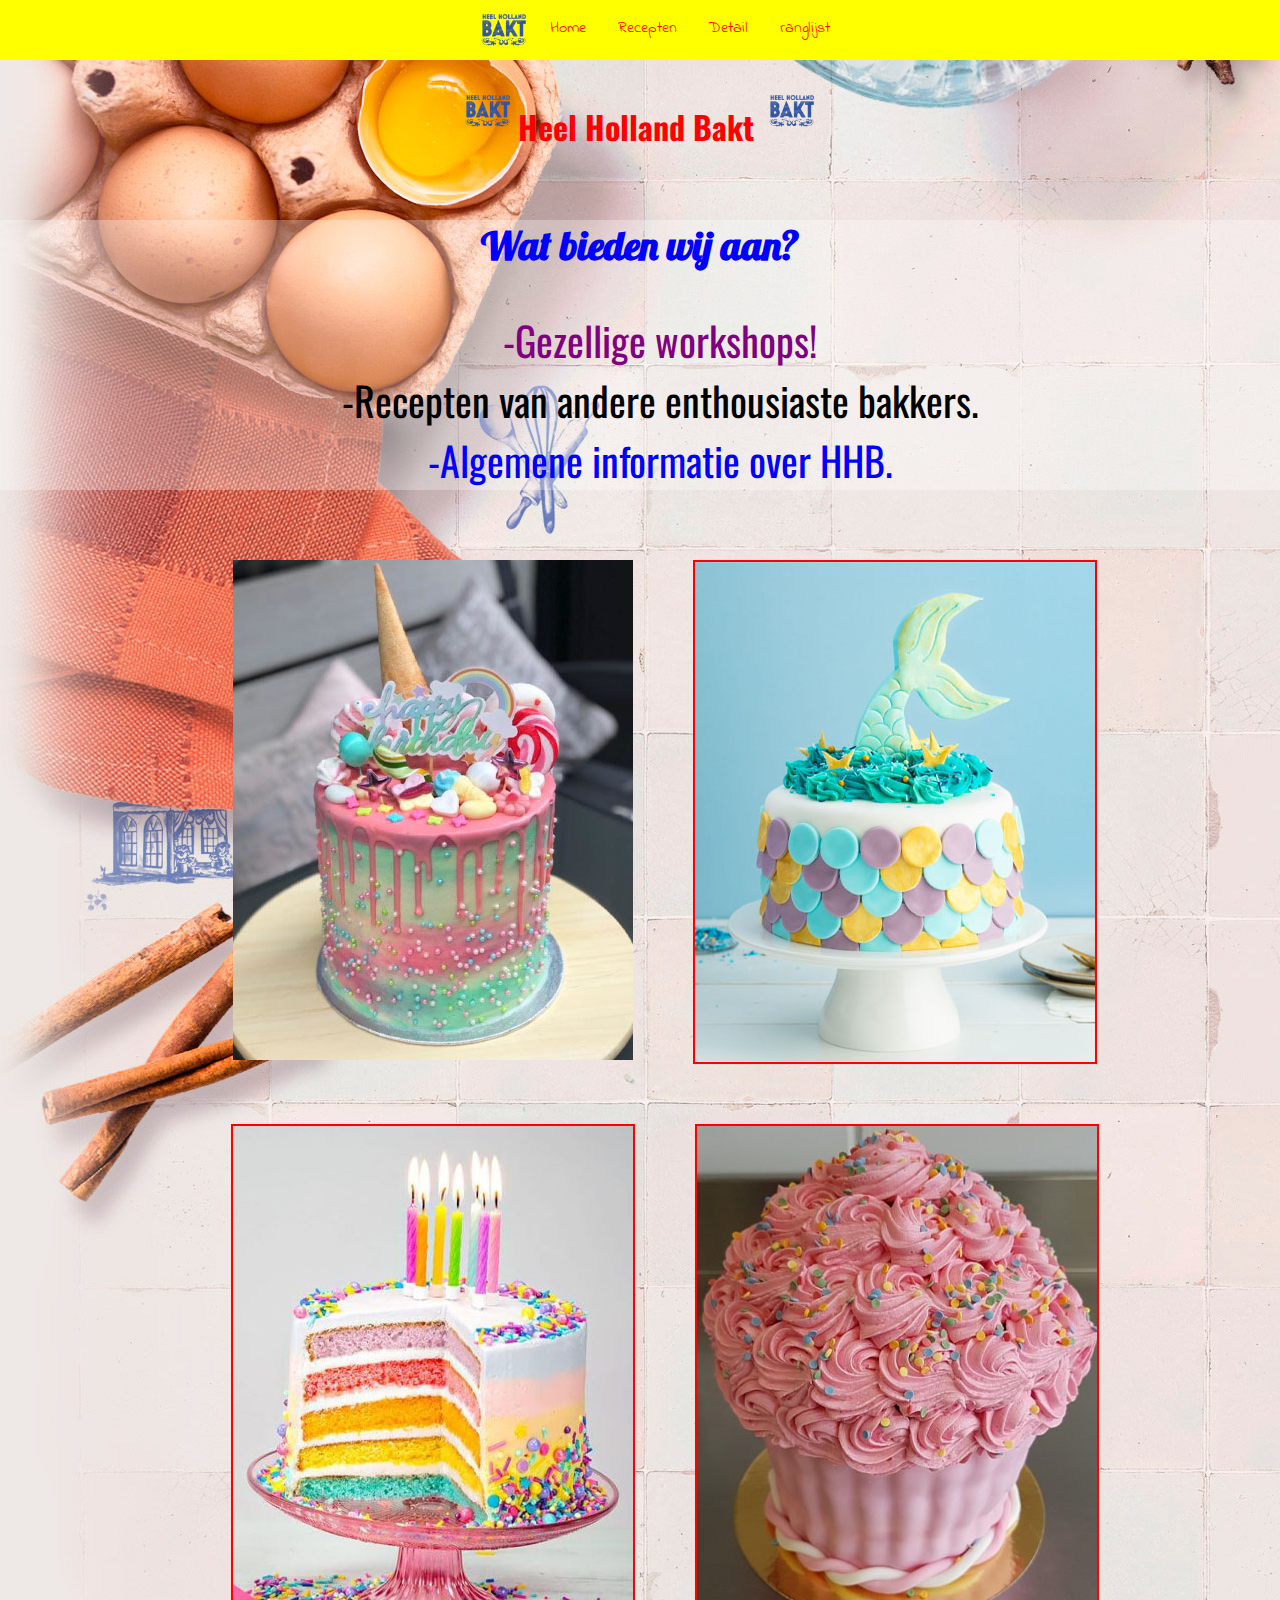
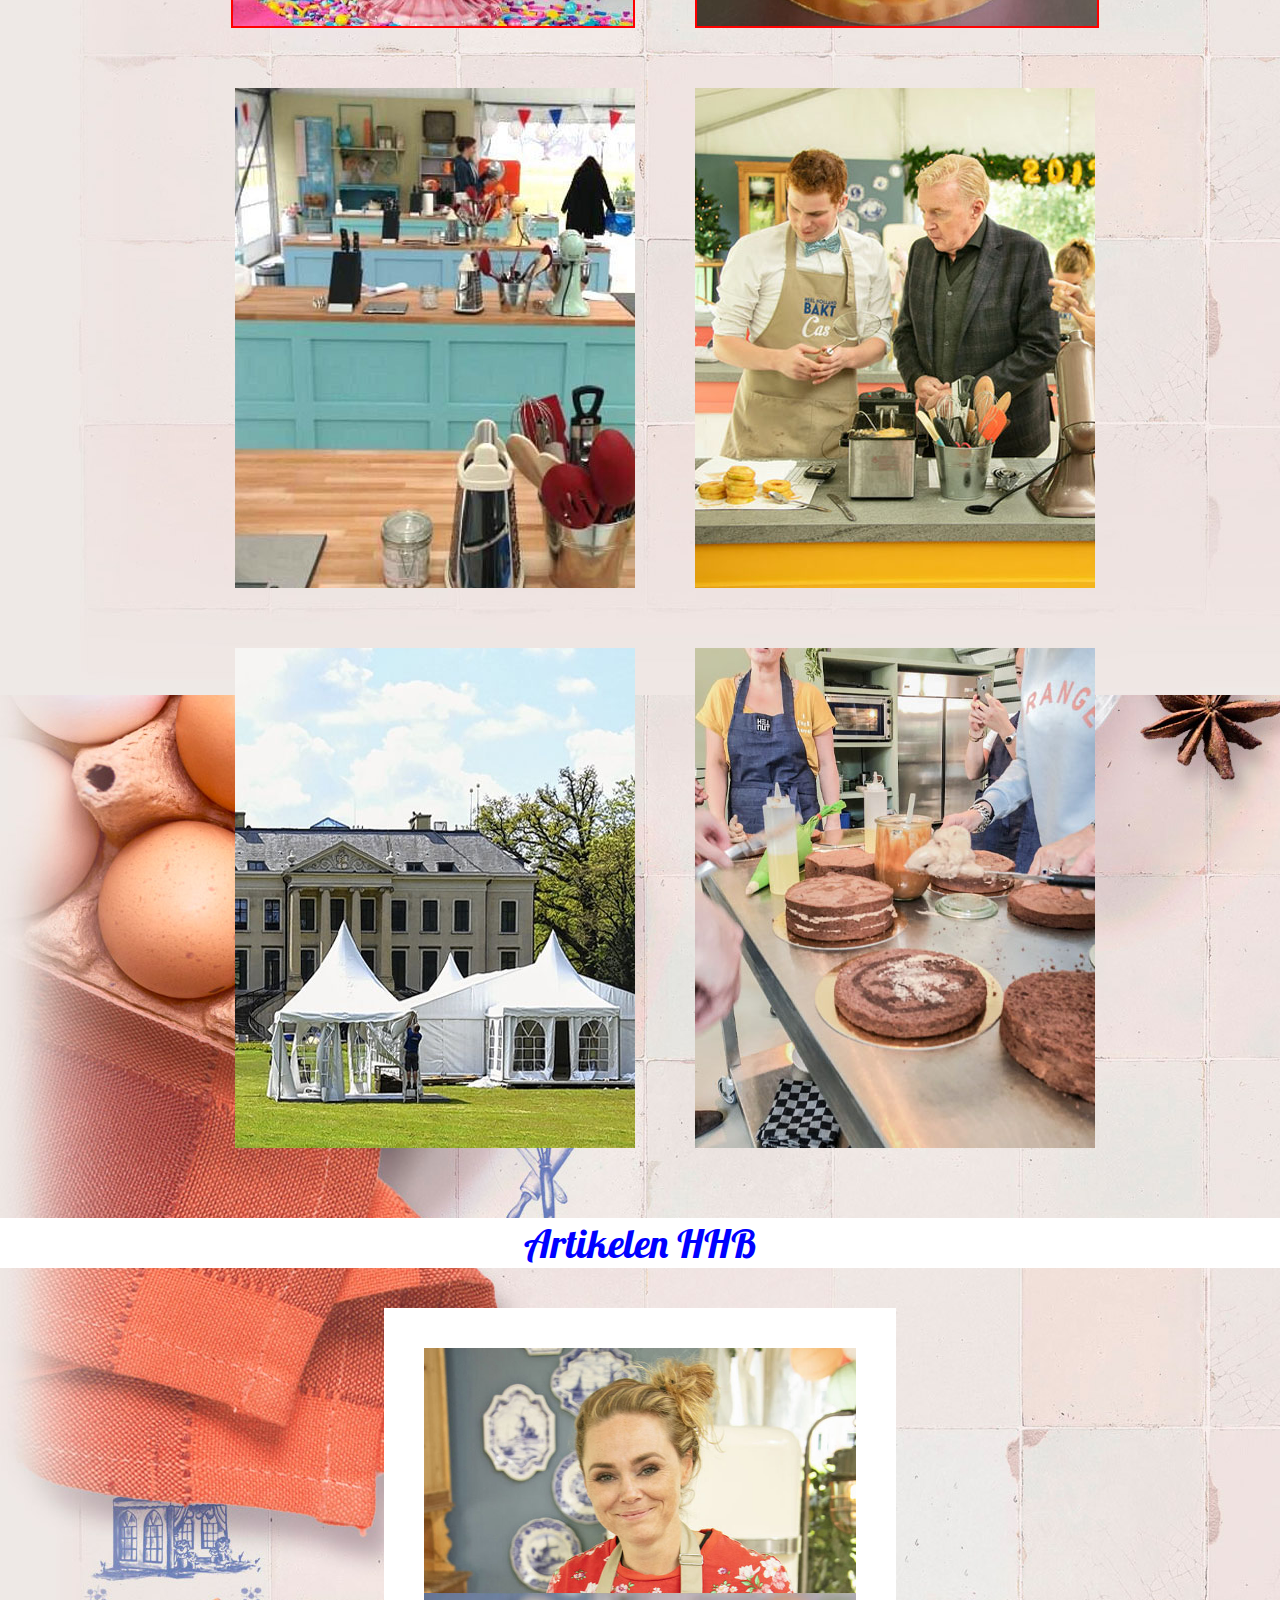
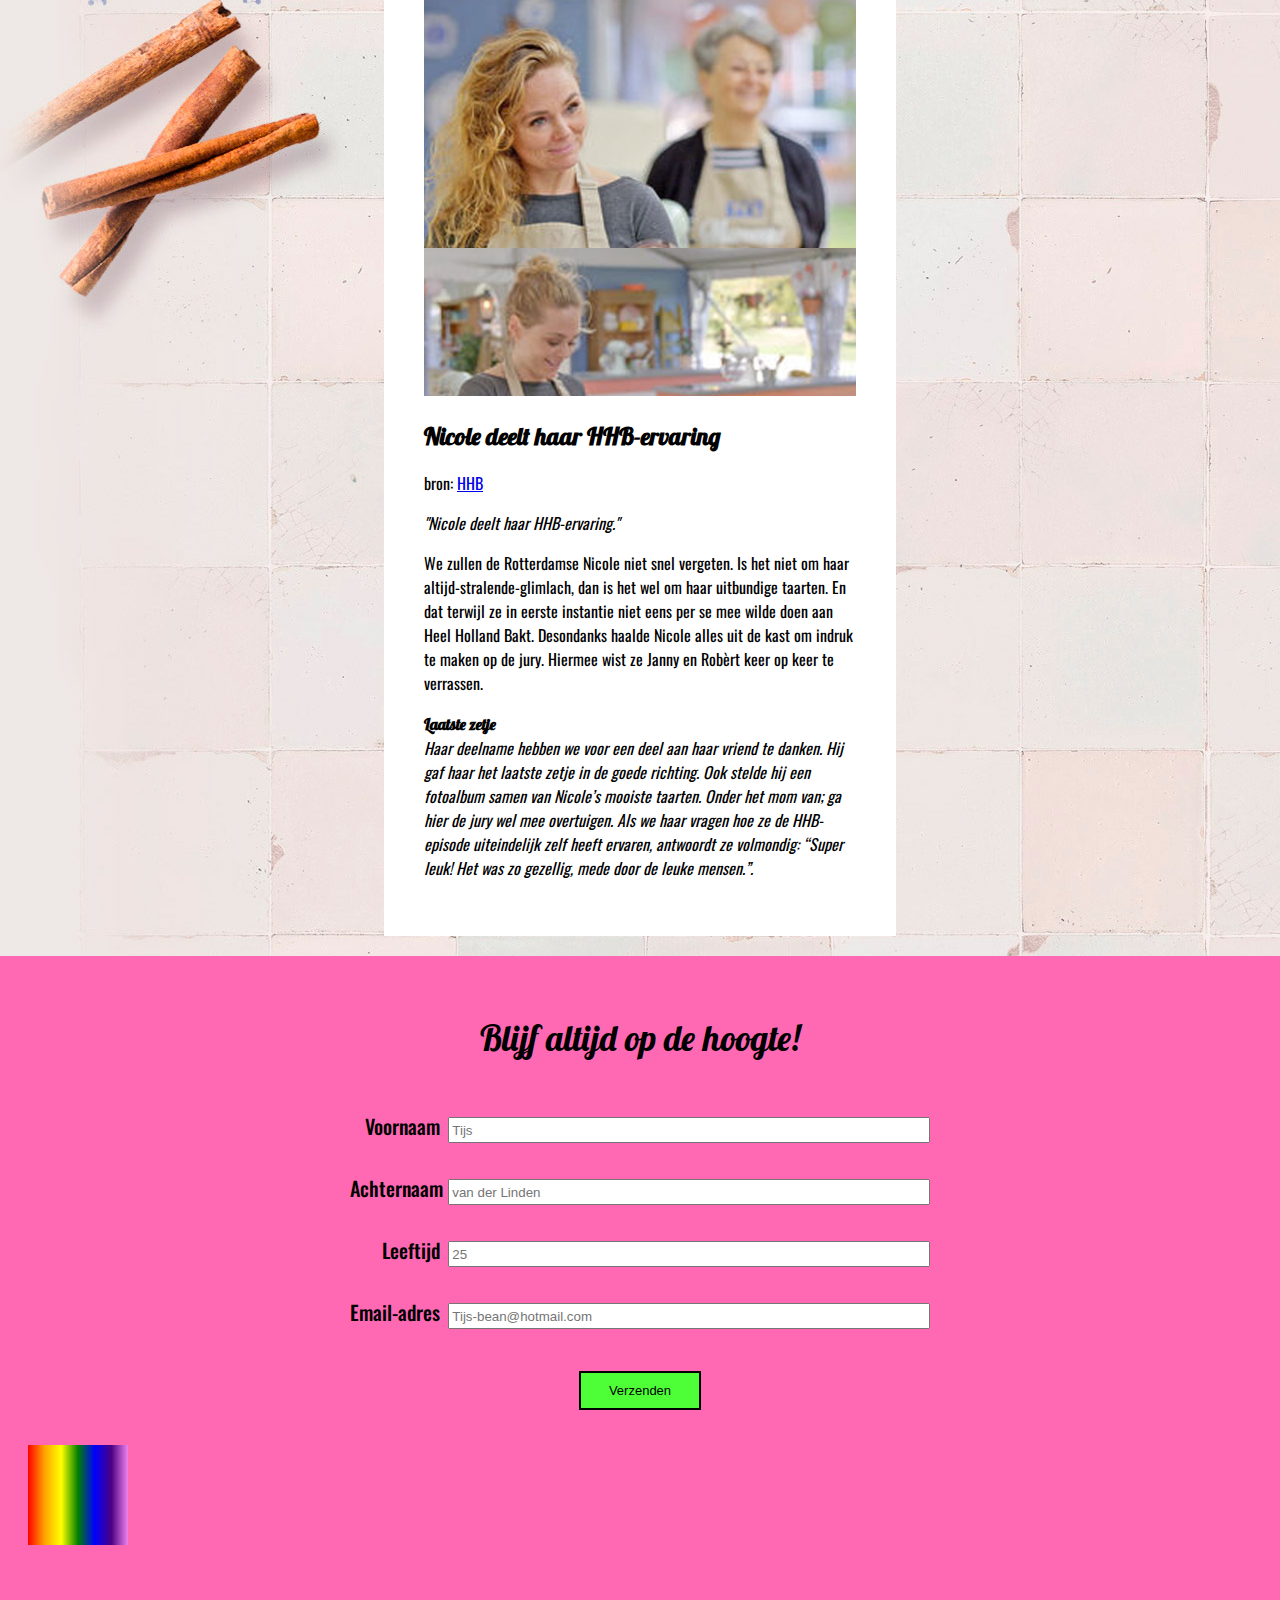
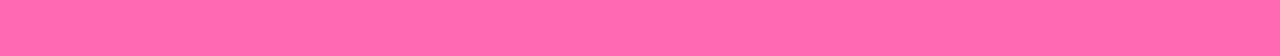
<file: index.html>
<!DOCTYPE html>
<html lang="en">

<head>
    <meta charset="UTF-8">
    <title>Heel Holland Bakt</title>


    <!-- css en font link -->

    <link rel="stylesheet" type="text/css" href="style.css">
    <link href="https://fonts.googleapis.com/css?family=Lobster&display=swap" rel="stylesheet">
    <link href="https://fonts.googleapis.com/css?family=Indie+Flower&display=swap" rel="stylesheet">
    <link href="https://fonts.googleapis.com/css?family=Oswald&display=swap" rel="stylesheet">

</head>

<body>

    <header>
        <nav>
            <ul class="navigation">
                <!-- menu -->
                <img class="logoheader" src="images/hhblogo.png" height="60" alt="" />

                <li><a class="active" href="index.html">Home</a></li>
                <li><a href="workshop.html">Recepten</a></li>
                <li><a href="recepten.html">Detail</a></li>
                <li><a href="#">ranglijst</a></li>
            </ul>
        </nav>
    </header>



    <h1> <img class="logoheader" src="images/hhblogo.png" height="60" alt="" />Heel Holland Bakt <img class="logoheader" src="images/hhblogo.png" height="60" alt="" /></h1> <!-- titel op de pagina -->
    <div id="introductie">

        <strong id="titel">Wat bieden wij aan?</strong> <br>

        <ul class="intro" style="list-style: none;">
            <li id="red">-Gezellige workshops!</li>
            <li id="white">-Recepten van andere enthousiaste bakkers.</li>
            <li id="blue">-Algemene informatie over HHB.</li>
        </ul>



    </div>



    <main>
        <!-- section > article -->
        <section id="flex-container-taarten">

            <a href="recepten.html" tabindex="0">
                <!-- wordt steeds herhaald per afbeelding -->
                <article class="taarten-container eerste-taart">
                    <img src="images/taart1.jpeg" alt="" class="fashionimg" />
                    <div class="overlay">
                        <!-- on hover -->
                        <p class="text">Verjaardagstaart</p>
                    </div>
                </article>
            </a>

            <a href="recepten.html" tabindex="0">
                <article class="taarten-container">
                    <img src="images/taart2.jpeg" alt="" class="fashionimg" />
                    <div class="overlay">
                        <p class="text">Zeemeermin taart </p>
                    </div>
                </article>
            </a>

            <a href="recepten.html" tabindex="0">
                <article class="taarten-container">
                    <img src="images/taart3.jpeg" alt="" class="fashionimg" />
                    <div class="overlay">
                        <p class="text">Layercake</p>
                    </div>
                </article>
            </a>

            <a href="recepten.html" tabindex="0">
                <article class="taarten-container">
                    <img src="images/taart4.jpeg" alt="" class="fashionimg" />
                    <div class="overlay">
                        <p class="text"> Cupcake taart </p>
                    </div>
                </article>
            </a>

            <article class="taarten-container2" tabindex="0">
                <img src="images/workshops1.jpeg" alt="" class="fashionimg" />
                <div class="overlay">
                    <p class="text">Omgeving workshops</p>
                </div>
            </article>

            <article class="taarten-container2" tabindex="0">
                <img src="images/workshops2.jpeg" alt="" class="fashionimg" />
                <div class="overlay">
                    <p class="text">Workshops begeleider</p>
                </div>
            </article>

            <article class="taarten-container2" tabindex="0">
                <img src="images/workshops3.jpeg" alt="" class="fashionimg" />
                <div class="overlay">
                    <p class="text">Een mogelijke workshops locatie</p>
                </div>
            </article>

            <article class="taarten-container2" tabindex="0">
                <img src="images/workshop4.jpeg" alt="" class="fashionimg" />
                <div class="overlay">
                    <p class="text">Workshops in actie</p>
                </div>
            </article>

        </section>




        <main>

            <p class="titel"> Artikelen HHB</p>

            <section class="algemeen-section">
                <!-- section > article -->

                <article class="">
                    <img src="images/artikel1.jpeg" alt="/" class="algemeenimg" />
                    <h2>Nicole deelt haar HHB-ervaring </h2>
                    <p>bron: <a href="https://heelhollandbakt.omroepmax.nl/extra/artikelen/nicole-deelt-haar-hhb-ervaring/">HHB</a></p>
                </article>

                <cite>"Nicole deelt haar HHB-ervaring."</cite>

                <p> We zullen de Rotterdamse Nicole niet snel vergeten. Is het niet om haar altijd-stralende-glimlach, dan is het wel om haar uitbundige taarten. En dat terwijl ze in eerste instantie niet eens per se mee wilde doen aan Heel Holland Bakt. Desondanks haalde Nicole alles uit de kast om indruk te maken op de jury. Hiermee wist ze Janny en Robèrt keer op keer te verrassen. </p>

                <p><strong>Laatste zetje</strong><br>
                    <em>Haar deelname hebben we voor een deel aan haar vriend te danken. Hij gaf haar het laatste zetje in de goede richting. Ook stelde hij een fotoalbum samen van Nicole’s mooiste taarten. Onder het mom van; ga hier de jury wel mee overtuigen. Als we haar vragen hoe ze de HHB-episode uiteindelijk zelf heeft ervaren, antwoordt ze volmondig: “Super leuk! Het was zo gezellig, mede door de leuke mensen.”.</em>
                </p>

            </section>


            <!-- Formulier -->

            <div id="form">
                <form>
                    <fieldset>
                        <legend>Blijf altijd op de hoogte!</legend>

                        <div id="formdiv">
                            <label for="Voornaam">Voornaam

                            </label>
                            <input type="text" id="Voornaam" placeholder="Tijs">
                        </div>

                        <div id="formdiv">
                            <label for="Achternaam">Achternaam </label>
                            <input type="text" id="Achternaam" placeholder="van der Linden">
                        </div>

                        <div id="formdiv">
                            <label for="Leeftijd">Leeftijd</label>
                            <input type="number" id="Leeftijd" placeholder="25">
                        </div>

                        <div id="formdiv">
                            <label for="Email-adres">Email-adres</label>
                            <input type="email" id="Email-adres" placeholder="Tijs-bean@hotmail.com">
                        </div>

                        <button class="formbutton"> Verzenden </button>

                        <div id="buttondiv" tabindex="0">
                            <div class="overlaytwee">
                                <p class="text"> Veel kookplezier!</p>

                            </div>
                        </div>
                    </fieldset>
                </form>
            </div>

        </main>





    </main>
    <script src="taart.js/taarten.js"></script>


</body></html>
</file>
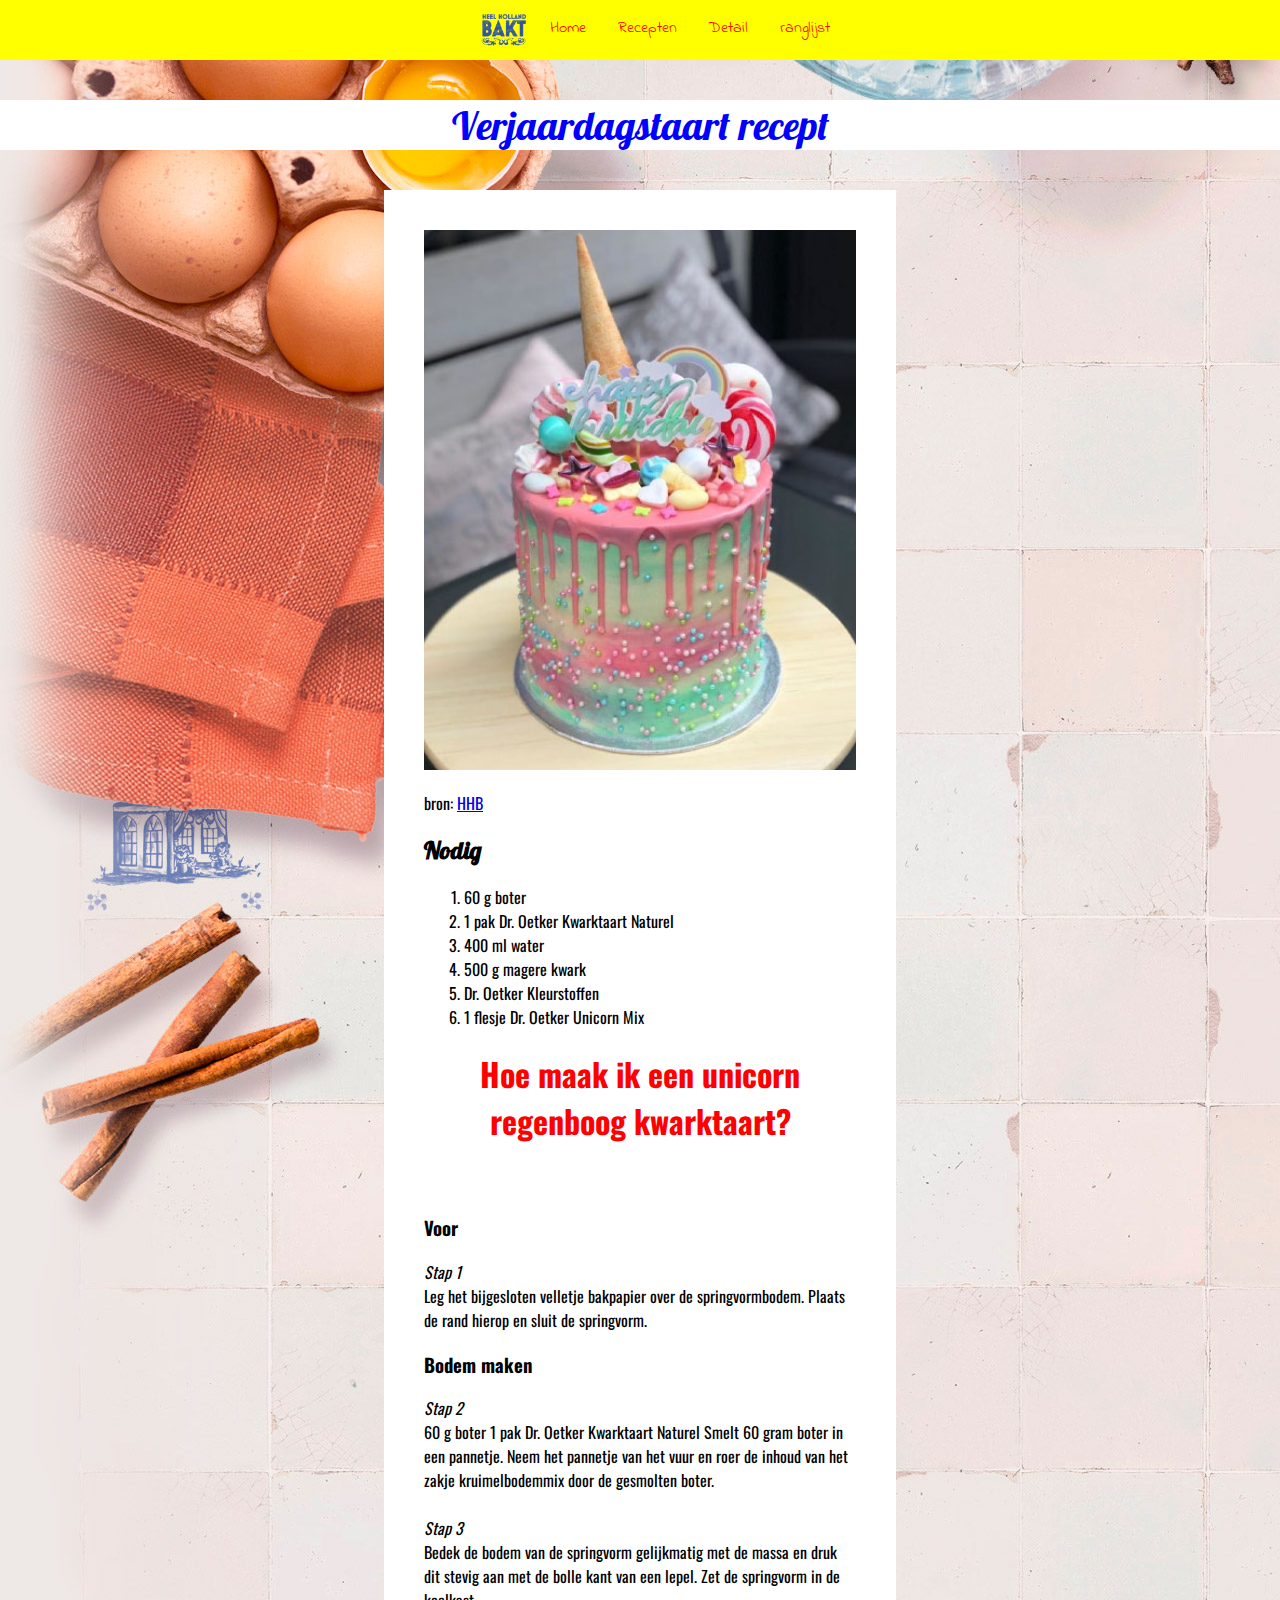
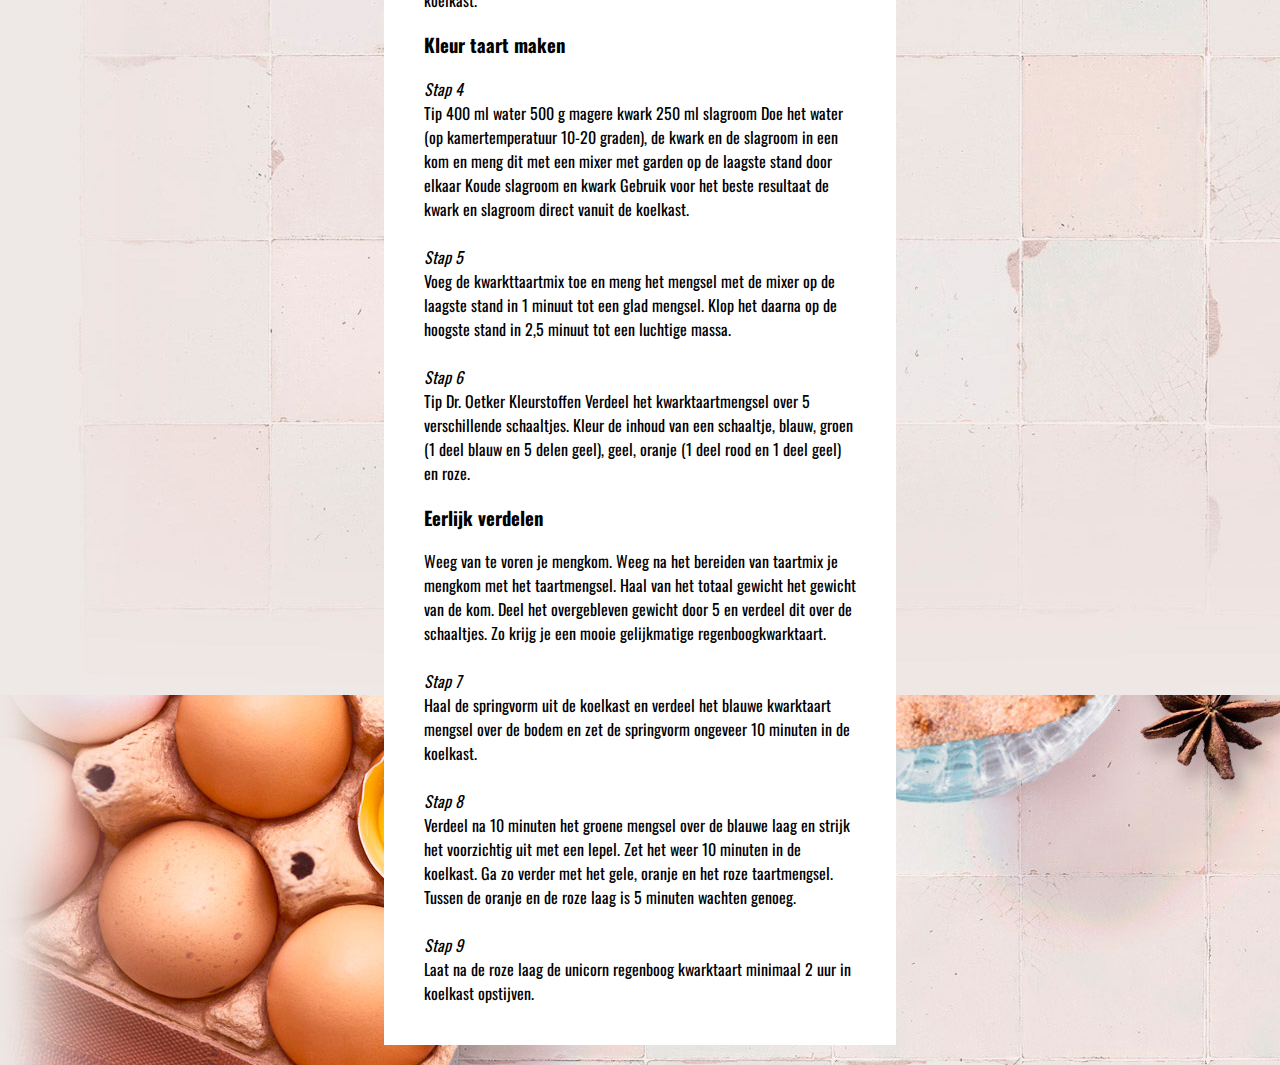
<file: recepten.html>
<!DOCTYPE html>
<html lang="en">

<head>
    <meta charset="UTF-8">
    <title>Heel Holland Bakt</title>


    <link rel="stylesheet" type="text/css" href="style.css">
    <link href="https://fonts.googleapis.com/css?family=Lobster&display=swap" rel="stylesheet">
    <link href="https://fonts.googleapis.com/css?family=Indie+Flower&display=swap" rel="stylesheet">
    <link href="https://fonts.googleapis.com/css?family=Oswald&display=swap" rel="stylesheet">


</head>

<body>

    <header>
        <nav>
            <ul class="navigation">
                <!-- menu -->
                <img class="logoheader" src="images/hhblogo.png" height="60" alt="" />

                <li><a class="active" href="index.html">Home</a></li>
                <li><a href="workshop.html">Recepten</a></li>
                <li><a href="recepten.html">Detail</a></li>
                <li><a href="#">ranglijst</a></li>
            </ul>
        </nav>
    </header>


    <p class="titel"> Verjaardagstaart recept </p>



    <section class="algemeen-section">
        <!-- section > article -->

        <article class="algemeen-container">
            <div>
                <img src="images/taart1.jpeg" alt="/" class="algemeenimg" />
            </div>
            <p>bron: <a href="https://bakken.nl/recept/unicorn-regenboogkwarktaart">HHB</a></p>
        </article>

        <h2> Nodig </h2>
        <ol class="receptenlist">
            <li>60 g boter </li>
            <li>1 pak Dr. Oetker Kwarktaart Naturel</li>
            <li>400 ml water </li>
            <li>500 g magere kwark </li>
            <li>Dr. Oetker Kleurstoffen </li>
            <li>1 flesje Dr. Oetker Unicorn Mix </li>

        </ol>


        <h1>Hoe maak ik een unicorn regenboog kwarktaart?</h1>
        <h3>Voor</h3>
        <em>Stap 1</em><br>
        Leg het bijgesloten velletje bakpapier over de springvormbodem. Plaats de rand hierop en sluit de springvorm.

        <h3>Bodem maken</h3>
        <em>Stap 2</em> <br>
        60 g boter

        1 pak Dr. Oetker Kwarktaart Naturel

        Smelt 60 gram boter in een pannetje. Neem het pannetje van het vuur en roer de inhoud van het zakje kruimelbodemmix door de gesmolten boter. <br>
        <br>

        <em>Stap 3</em> <br>
        Bedek de bodem van de springvorm gelijkmatig met de massa en druk dit stevig aan met de bolle kant van een lepel. Zet de springvorm in de koelkast.

        <h3>Kleur taart maken</h3>
        <em>Stap 4</em> <br>
        Tip
        400 ml water

        500 g magere kwark

        250 ml slagroom

        Doe het water (op kamertemperatuur 10-20 graden), de kwark en de slagroom in een kom en meng dit met een mixer met garden op de laagste stand door elkaar

        Koude slagroom en kwark
        Gebruik voor het beste resultaat de kwark en slagroom direct vanuit de koelkast. <br>
        <br>

        <em>Stap 5</em> <br>
        Voeg de kwarkttaartmix toe en meng het mengsel met de mixer op de laagste stand in 1 minuut tot een glad mengsel. Klop het daarna op de hoogste stand in 2,5 minuut tot een luchtige massa. <br>
        <br>

        <em>Stap 6</em> <br>
        Tip
        Dr. Oetker Kleurstoffen

        Verdeel het kwarktaartmengsel over 5 verschillende schaaltjes. Kleur de inhoud van een schaaltje, blauw, groen (1 deel blauw en 5 delen geel), geel, oranje (1 deel rood en 1 deel geel) en roze.

        <h3>Eerlijk verdelen</h3>
        Weeg van te voren je mengkom. Weeg na het bereiden van taartmix je mengkom met het taartmengsel. Haal van het totaal gewicht het gewicht van de kom. Deel het overgebleven gewicht door 5 en verdeel dit over de schaaltjes. Zo krijg je een mooie gelijkmatige regenboogkwarktaart. <br>
        <br>

        <em>Stap 7</em> <br>
        Haal de springvorm uit de koelkast en verdeel het blauwe kwarktaart mengsel over de bodem en zet de springvorm ongeveer 10 minuten in de koelkast. <br>
        <br>


        <em>Stap 8</em> <br>
        Verdeel na 10 minuten het groene mengsel over de blauwe laag en strijk het voorzichtig uit met een lepel. Zet het weer 10 minuten in de koelkast. Ga zo verder met het gele, oranje en het roze taartmengsel. Tussen de oranje en de roze laag is 5 minuten wachten genoeg. <br>
        <br>

        <em>Stap 9</em><br>
        Laat na de roze laag de unicorn regenboog kwarktaart minimaal 2 uur in koelkast opstijven.


    </section>




</body>
</file>
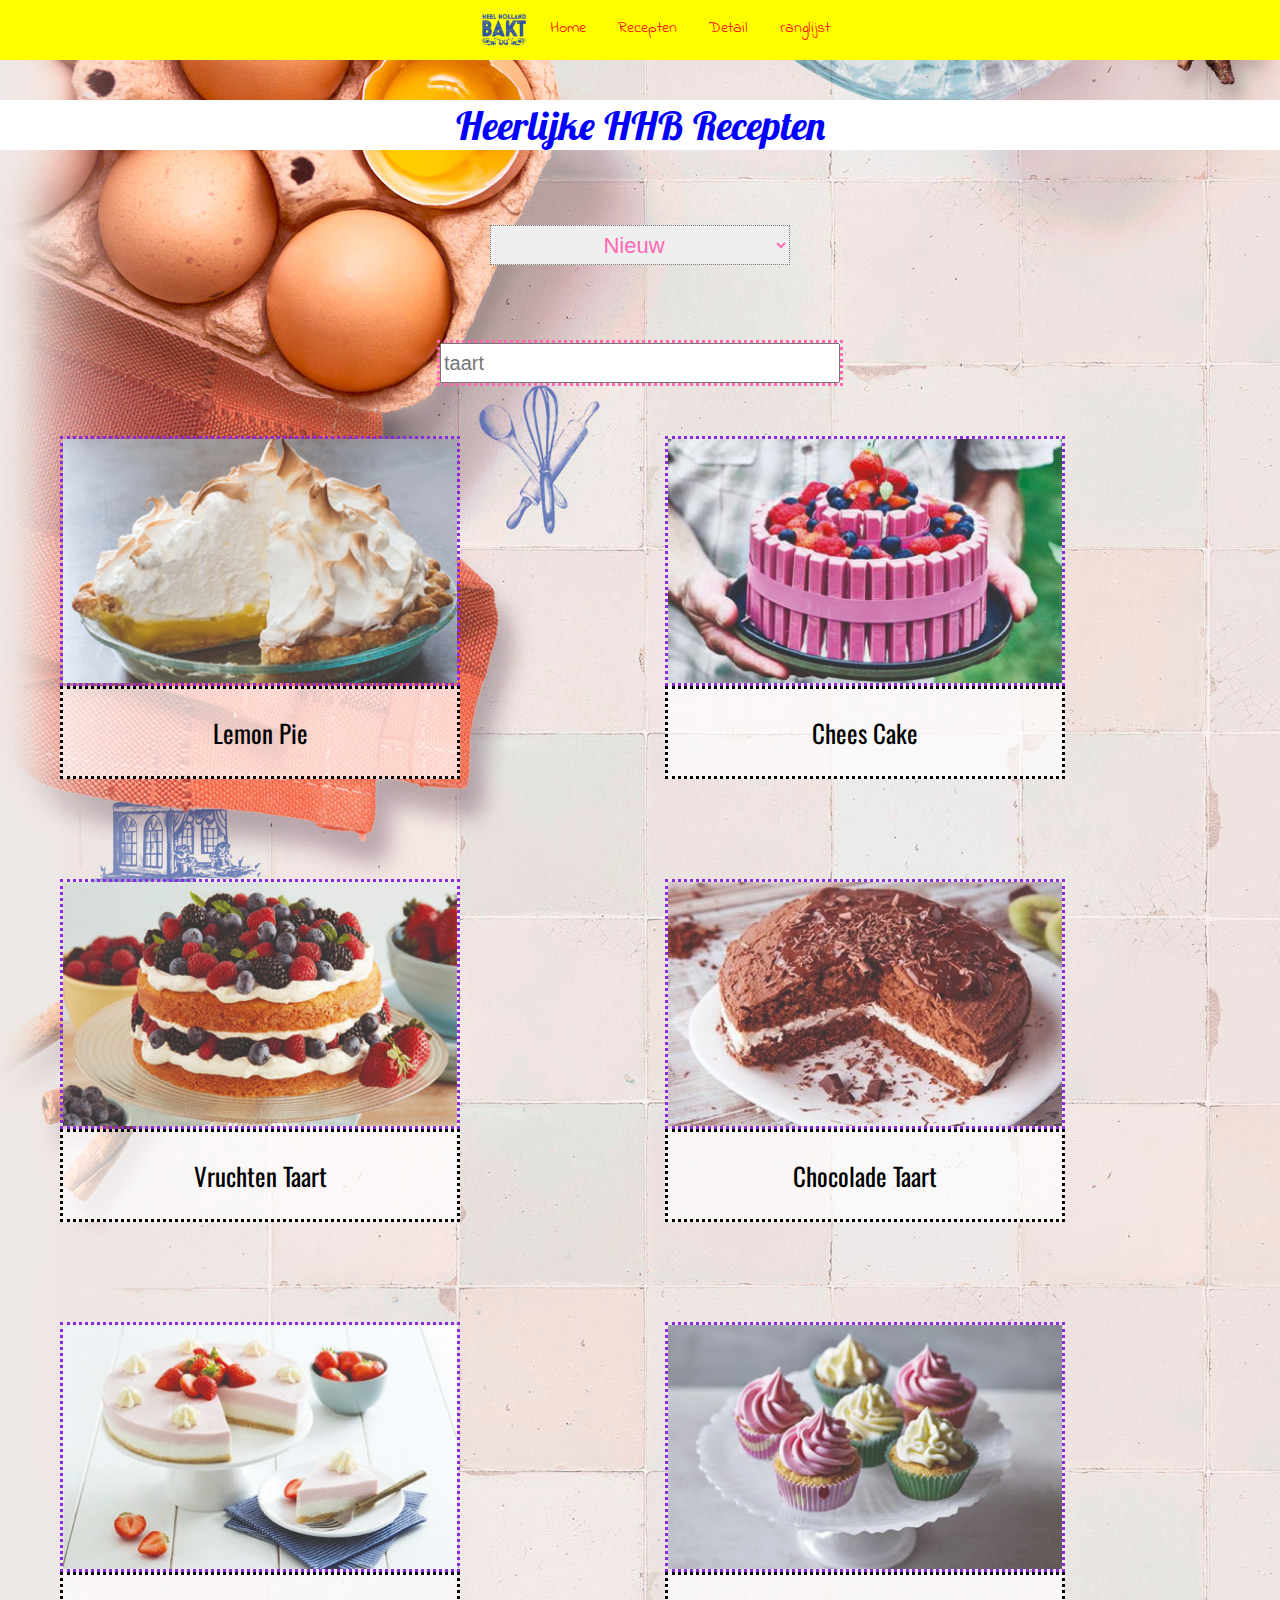
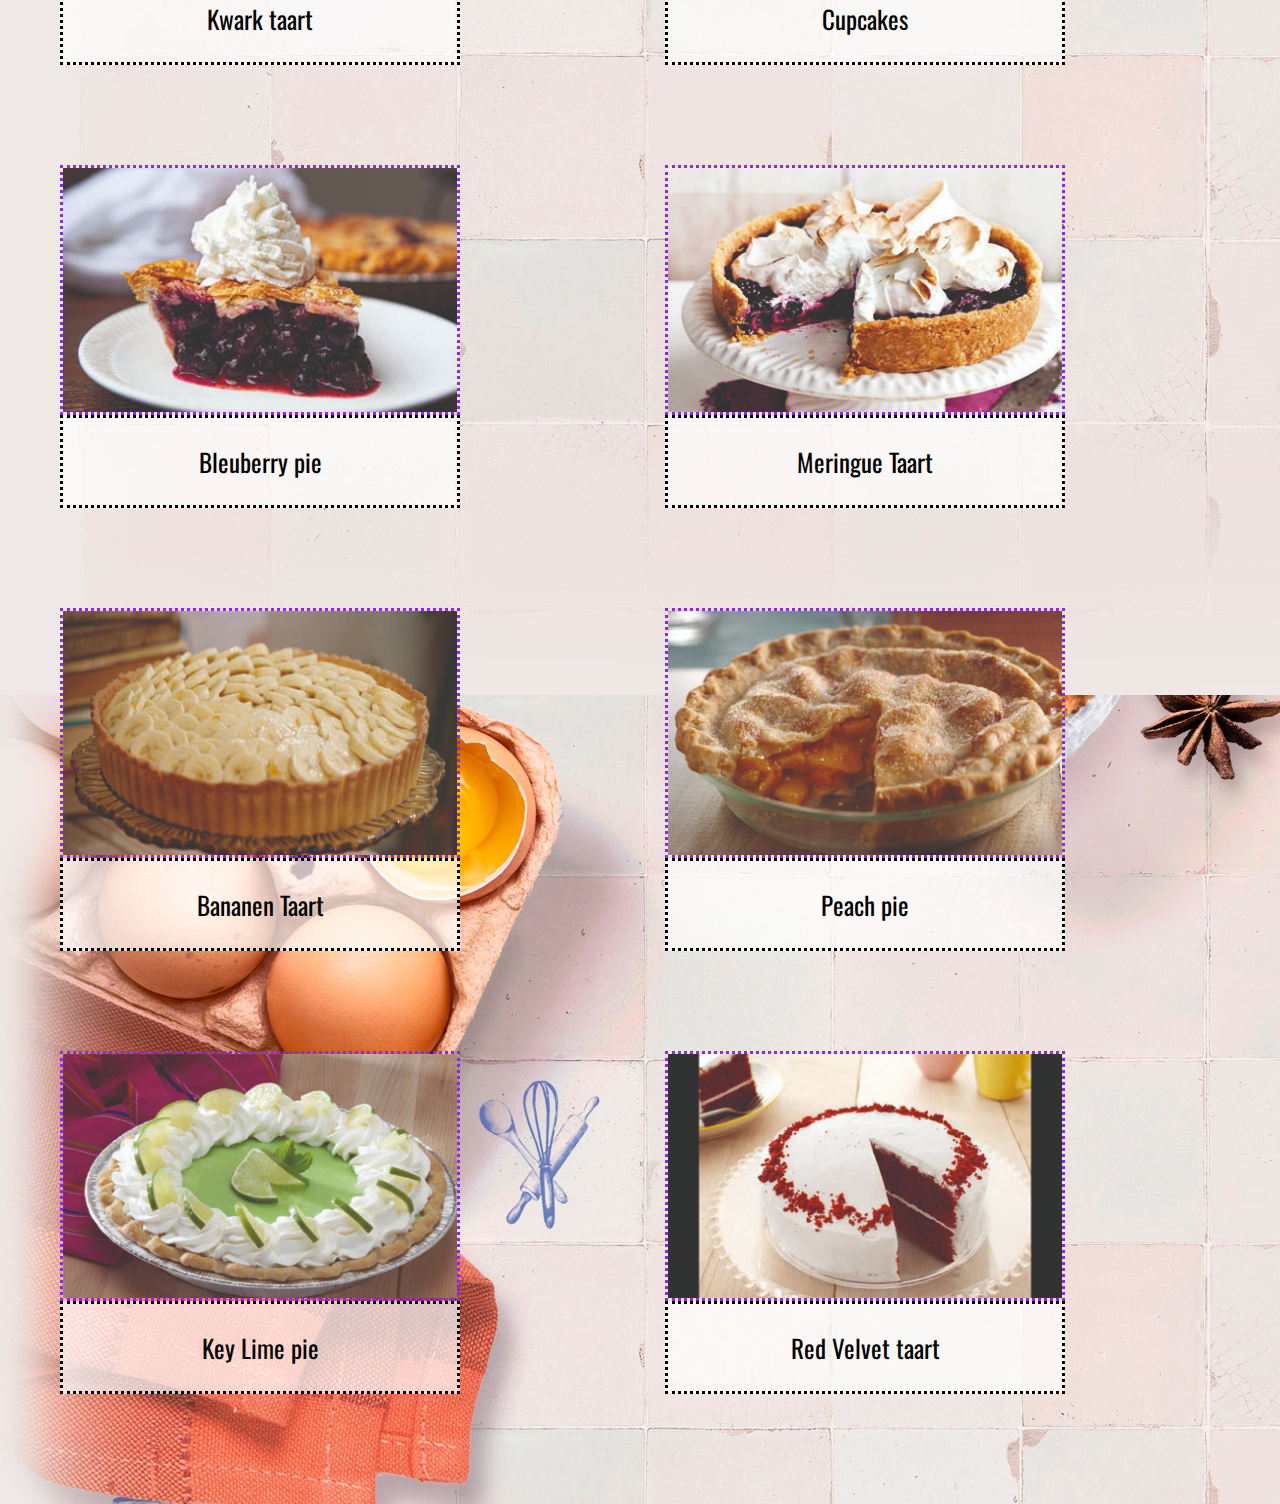
<file: workshop.html>
<!DOCTYPE html>
<html lang="en">

<head>
    <meta charset="UTF-8">
    <title>Heel Holland Bakt</title>

    <link rel="stylesheet" type="text/css" href="style.css">
    <link href="https://fonts.googleapis.com/css?family=Lobster&display=swap" rel="stylesheet">
    <link href="https://fonts.googleapis.com/css?family=Indie+Flower&display=swap" rel="stylesheet">
    <link href="https://fonts.googleapis.com/css?family=Oswald&display=swap" rel="stylesheet">


</head>

<body>

<header>
 <nav>
        <ul class="navigation">
            <!-- menu -->
            <img class="logoheader" src="images/hhblogo.png" height="60" alt="" />

            <li><a class="active" href="index.html">Home</a></li>
            <li><a href="workshop.html">Recepten</a></li>
            <li><a href="recepten.html">Detail</a></li>
            <li><a href="#">ranglijst</a></li>
        </ul>
    </nav>
</header>


    <p class="titel"> Heerlijke HHB Recepten </p>

    <div id="receptendd">
        <!-- source https://www.w3schools.com/tags/tag_select.asp -->
        <select class="receptenddtekst">
            <option value="Nieuw">Nieuw</option>
            <option value="Trending">Trending</option>
            <option value="Oud">Oud</option>
            <option value="Meest bekeken">Meest bekeken</option>
        </select>
    </div>

    <div id="zoeken">
        <div id="zoek">
            <input type="text" id="zoekveld" placeholder="taart">
        </div>
    </div>




    <div class="grid-container">


        <section>
            <div class="grid-item"> <a href="recepten.html">
                    <img src="images/taart7.jpg" alt="" class="fashionimg" /> </a></div>
            <div id="receptentekst">
                <p> Lemon Pie </p>
            </div>
        </section>

        <section>
            <div class="grid-item"> <a href="recepten.html">
                    <img src="images/taart5.jpg" alt="" class="fashionimg" /> </a></div>
            <div id="receptentekst">
                <p> Chees Cake </p>
            </div>
        </section>

        <section>
            <div class="grid-item"> <a href="recepten.html">
                    <img src="images/taart6.jpg" alt="" class="fashionimg" /> </a></div>
            <div id="receptentekst">
                <p> Vruchten Taart </p>
            </div>
        </section>

        <section>
            <div class="grid-item"> <a href="recepten.html">
                    <img src="images/taart9.jpg" alt="" class="fashionimg" /> </a></div>
            <div id="receptentekst">
                <p> Chocolade Taart </p>
            </div>
        </section>

        <section>
            <div class="grid-item"> <a href="recepten.html">
                    <img src="images/taart10.jpg" alt="" class="fashionimg" /> </a></div>
            <div id="receptentekst">
                <p> Kwark taart </p>
            </div>
        </section>

        <section>
            <div class="grid-item"> <a href="recepten.html">
                    <img src="images/taart8.jpg" alt="" class="fashionimg" /> </a></div>
            <div id="receptentekst">
                <p> Cupcakes </p>
            </div>
        </section>

        <section>
            <div class="grid-item"> <a href="recepten.html">
                    <img src="images/taart11.jpg" alt="" class="fashionimg" /> </a></div>
            <div id="receptentekst">
                <p> Bleuberry pie </p>
            </div>
        </section>

        <section>
            <div class="grid-item"> <a href="recepten.html">
                    <img src="images/taart12.jpg" alt="" class="fashionimg" /> </a></div>
            <div id="receptentekst">
                <p> Meringue Taart </p>
            </div>
        </section>

        <section>
            <div class="grid-item"> <a href="recepten.html">
                    <img src="images/taart13.jpg" alt="" class="fashionimg" /> </a></div>
            <div id="receptentekst">
                <p> Bananen Taart </p>
            </div>
        </section>

        <section>
            <div class="grid-item"> <a href="recepten.html">
                    <img src="images/taart14.jpg" alt="" class="fashionimg" /> </a></div>
            <div id="receptentekst">
                <p> Peach pie </p>
            </div>
        </section>

        <section>
            <div class="grid-item"> <a href="recepten.html">
                    <img src="images/taart15.jpg" alt="" class="fashionimg" /> </a></div>
            <div id="receptentekst">
                <p> Key Lime pie </p>
            </div>
        </section>

        <section>
            <div class="grid-item"> <a href="recepten.html">
                    <img src="images/taart16.jpg" alt="" class="fashionimg" /> </a></div>
            <div id="receptentekst">
                <p> Red Velvet taart </p>
            </div>
        </section>

    </div>


</body>
</file>
<file: style.css>
/*--------------------------------------- bovenkant pagina en opmaak */

body {
    background-image: url("/images/Achtergrondplaat.jpg");

    transform: rotate(720deg);
    /* source https://codepen.io/CodeXYZ/pen/xbdxyO */
    transition: all 2s ease-in-out;
    font-family: 'Oswald', sans-serif;
}

* {
    box-sizing: border-box;
}

/* kop hoofdpagina */
/* tussentitels pagina's css */

.titel {
    font-size: 40px;
    text-align: center;
    color: blue;
    background: white;
    font-family: 'Lobster', cursive;

}

/* titel hoofdpagina font kleuren */
#red {
    color: purple;
}

#white {
    color: black;
}

#blue {
    color: blue;
    text-align: center;
}

.titelh {
    font-family: 'Lobster', cursive;
    color: red;
    text-align: center;
    margin-left: 65px;
    margin-top: 50px;
}

/* */

body {
    margin: 0px;
    padding: 0px;

}

/* titel hoofdpagina css */

.intro {
    font-size: 40px;
    text-align: center;
    font-family: 'Oswald', sans-serif;

}

h1 {
    color: red;
    text-align: center;
    margin-bottom: 70px;
}

#introductie {
    text-align: center;
    font-size: 40px;
    color: blue;
    background-color: rgba(255, 255, 255, 0.3);
    font-family: sans-serif;

}

/* navigatie bar website */

.navigation {
    list-style: none;
    margin: 0;
    background: lightgrey;
    display: flex;
    justify-content: center;

    background-color: yellow;
    /* achtergrond kleur van navigatie */
    font-family: 'Indie Flower', cursive;

}


#logoheader {
    align-self: flex-start;

}

.navigation a {
    text-decoration: none;
    display: block;
    padding: 1em;
    color: red;
}

.navigation a:hover {
    background: red;
    color: white;
    font-size: 20px;
    transition: all 0.3s ease-in-out
}


li a:hover {
    color: red;
}

index.html {
    background-image: url("../images/Achtergrondplaat.jpg") no-repeat center center fixed;
    /* geen herhaling, centeren width, centeren height, vaste positie */
    background-size: cover;
}


/* ----------------- Taarten en workshops container en foto hovers ---------------- */

#flex-container-taarten {
    display: flex;
    /* voor het maken van een reponsive site */
    flex-wrap: wrap;
    /* verdeeld over meerdere rij */
    justify-content: center;
    /* zal altijd gecentreerd zijn op de pagina */
    margin-left: 50px;
}

#flex-container-taarten > section {
    /* opmaak van de section */
    background-color: #f1f1f1;
    width: 400px;
    height: 500px;
    margin: 10px;
    text-align: center;
}

#flex-container-taarten img {
    /* opmaak van de image */
    width: 400px;
    height: 500px;
    display: block;
}

/* text hover */
.taarten-container {
    position: relative;
    margin: 30px;
}

.taarten-container:not(.eerste-taart) {
    border: solid red 2px;
}

.taarten-container .overlay {
    /* overlay effect */
    position: absolute;
    top: 0;
    bottom: 0;
    left: 0;
    right: 0;
    height: 100%;
    width: 100%;
    opacity: 0;
    transition: .5s ease-in-out;
    background-color: black;
    box-shadow: 0.3em 0.3em;
}

.taarten-container:hover .overlay {
    /* overlay effect*/
    opacity: 0.8;
}

.taarten-container .text {
    /* text positie kleur, */
    color: white;
    font-size: 20px;
    position: absolute;
    top: 50%;
    left: 50%;
    transform: translate(-50%, -50%);
    text-align: center;
    font-family: "Arial Black", Gadget, sans-serif;
}

/* 2de taarten container voor javascript */

/* text hover */
.taarten-container2 {
    position: relative;
    margin: 30px;
    opacity: 1;
}

.taarten-container2 .overlay {
    /* overlay effect */
    position: absolute;
    top: 0;
    bottom: 0;
    left: 0;
    right: 0;
    height: 100%;
    width: 100%;
    opacity: 0;
    transition: .5s ease-in-out;
    background-color: black;
    box-shadow: 0.3em 0.3em;
}

.taarten-container2:hover .overlay {
    /* overlay effect*/
    opacity: 0.8;
}

.taarten-container2 .text {
    /* text positie kleur, font en dat het op elke browser laad */
    color: white;
    font-size: 20px;
    position: absolute;
    top: 50%;
    left: 50%;
    transform: translate(-50%, -50%);
    text-align: center;
    font-family: "Arial Black", Gadget, sans-serif;
}

.taartjs {
  animation: turn-around 1s infinite;

}

@keyframes turn-around {
    0% {
        transform: rotate(0deg);
    }
    100% {
        transform: rotate(360deg);
    }
}

/* opmaak tekst artikels */

.algemeen-section {
    margin: auto;
    width: 40%;
    background-color: white;
    padding: 40px;
    margin-top: 20px;
    margin-bottom: 20px;
}

h2, strong {
    font-family: 'Lobster', cursive;
}


.algemeen-section p {
    /* hoogte tussen lijnen */
    line-height: 1.5;
}

.algemeen-section .algemeenimg {
    width: 100%;
    height: 100%
}

.algemeenimg:hover {
    opacity: 0.8;
    background: black;

}

/* recepten pagina grid css source: https://css-tricks.com/snippets/css/complete-guide-grid/ */

.grid-container {
    margin-left: 50px;
    margin-bottom: 100px;
    background-size: cover;
    padding: 10px 10px;
    display: grid;
    align-items: center;
    grid-template-columns: repeat(auto-fit, minmax(420px, 4fr));
    /* https://css-tricks.com/look-ma-no-media-queries-responsive-layouts-using-css-grid/ */
    grid-row-gap: 100px;
}

.grid-item {
    height: 250px;
    transition: .5s ease-in-out;
    width: 400px;
    box-sizing: border-box;
}

/* tekstopmaak recepten pagina */

#receptentekst {
    width: 400px;
    text-align: center;
    background: rgba(255, 255, 255, 0.7);
    font-size: 25px;
    font-family: 'Oswald', sans-serif;
    border-style: dotted;
}

#receptentekst:hover {
    color: hotpink;
    border-style: double;
}

.receptenbutton {
    display;
    flex;
    align-self: center;
}


.grid-item:hover {
    opacity: 0.8;
    transition: .5s ease-in-out;
    background-color: purple;
    border-style: double;


}

.grid-item img {
    height: 250px;
    width: 400px;
    box-sizing: border-box;
    border-style: dotted;
    color: blueviolet;
}

/* Searchbar recepten */

#zoeken {
    display: flex;
    justify-content: center;
    margin-top: 40px;
    margin-bottom: 40px;

}

#zoek {
    border-style: dotted;
    color: hotpink;
}

#zoekveld {
    height: 40px;
    font-size: 20px;
    width: 400px;
}

#zoek:hover {
    border-style: dashed;
    color: crimson;
}

/* dropdown recepten */

#receptendd {
    display: flex;
    justify-content: center;
    margin: 75px;

}

.receptenddtekst {
    width: 300px;
    height: 40px;
    border-style: dotted;
    color: hotpink;
    font-size: 22px;
    text-align: center;
}

.receptenddtekst:hover {
    border-style: dashed;
    color: crimson;
}


/* formulier css */


#form {
    text-align: center;
    display: flex;
    height: 700px;
    background-color: hotpink;
    align-self: flex-start;
    box-shadow: 0.2em 0.2em;
    box-sizing: border-box;
}






form {
    width: 2000px;
    height: 600px;
    margin: auto;
}

input {
    width: 40%;
    height: 2em;
}

input {
    width: 40%;
    height: 2em;
}



label {
    font-size: 20px;
    display: inline-block;
    width: 90px;
    text-align: right;
    font-weight: 500;
}

#formdiv {
    margin: 10px;
}

legend {
    padding: 10px;
    display: flex;
    justify-content: center;
    font-family: 'Lobster', cursive;


}


/* koptekst form */
fieldset {
    font-size: 35px;
    text-align: center;
    border: none;
}




/* form button css */

button {
    width: 10%;
    height: 3em;
    font-size: 13px;
    background: rgba(78, 255, 56);
    border-style: double;
    text-align: center;
    position: relative;
    margin-top: 30px;
}

#buttondiv {
    width: 100px;
    height: 100px;
    background-image: linear-gradient(to right, red, orange, yellow, green, blue, indigo, violet);
    transition: width 2s;
    transition-timing-function: cubic-bezier(0, 1.43, .66, .93);
}

#buttondiv:hover {
    width: 100%;
}

.overlaytwee {
    opacity: 0;
    transition: .5s ease-in-out;
    color: white;
    justify-content: center;
}

.overlaytwee .text {
    padding: 20px;
}

#buttondiv:hover .overlaytwee {
    /* overlay effect*/
    opacity: 0.8;
}


/* media qeuries form */

@media screen and (max-width: 750px) {
    .formbutton {
        font-size: 10px;
        width: 20%;
    }
}


.formbutton:hover {
    opacity: 0.5;
    font-size: 15px;
    font-family: 'Lobster', cursive;
}

@media screen and (max-width: 750px) {
    .formtekst {
        font-size: 25px;
    }

    .input {
        width: 40%;
    }
}

@media screen and (max-width: 750px) {
    h3:hover {
        font-size: 30px;
    }
}

#label1 {
    width: 40%;
}

 fieldset>p{
   font-size: 25px;
    margin-left: -1400px;
    color: white;
}
</file>
